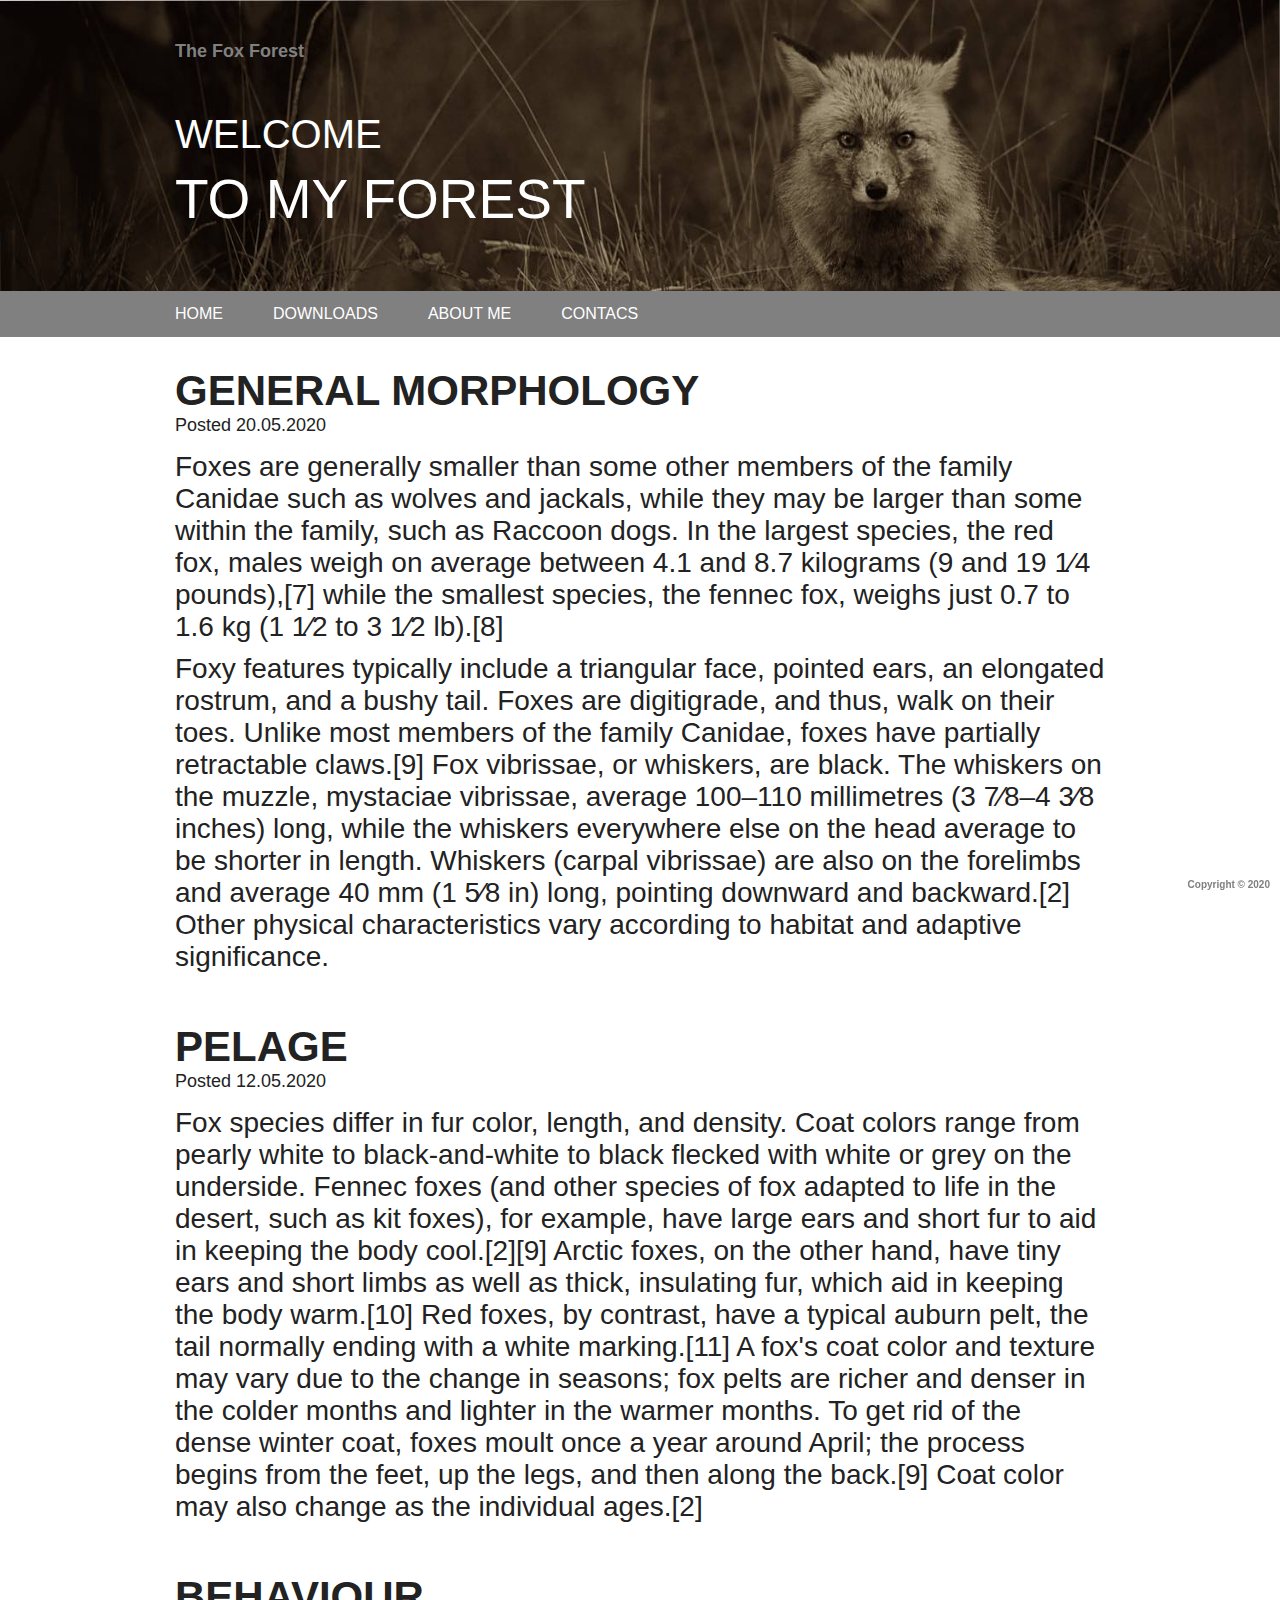
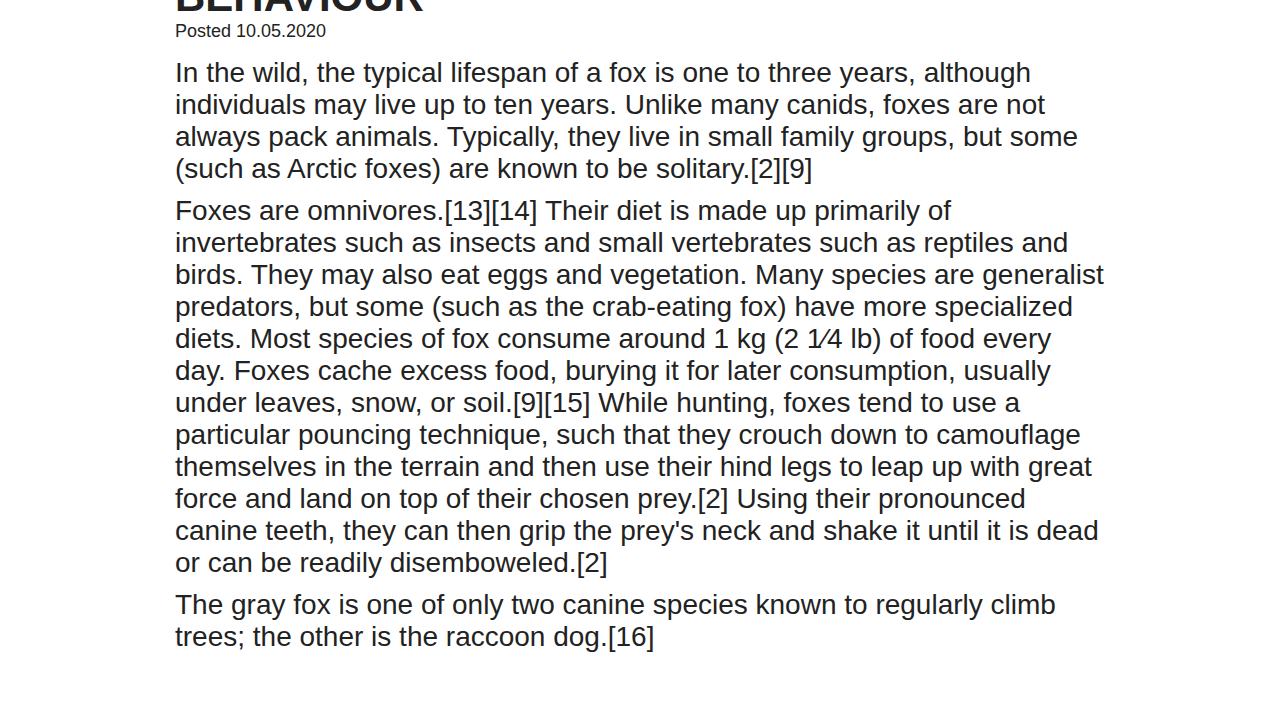
<file: index.html>
<!DOCTYPE html>
<html lang="en">

<head>
    <meta charset="UTF-8">
    <meta name="viewport" content="width=device-width, initial-scale=1.0">
    <title>The Fox Forest</title>
    <link rel="stylesheet" href="css/common.css">
    <link rel="stylesheet" href="css/index.css">
</head>

<body>
    <header>
        <div class="container">
            <div class="heading clearfix">
                <!-- <img class="logo" alt="logo" src="./img/logo.png"> -->
                <div class="logo">The Fox Forest</div>
            </div>
            <div class="title">
                <div class="title_first">
                    Welcome
                </div>
                <div class="title_second">
                    to my forest
                </div>
            </div>
            <!-- <a class="button" href="#">Help</a> -->

        </div>
    </header>
    <section id="main_menu">
        <div class="container ">
            <nav class="clearfix">
                <ul class="menu">
                    <li><a href="index.html">Home</a></li>
                    <li><a href="downloads.html">Downloads</a></li>
                    <li><a href="about.html">About me</a></li>
                    <li><a href="contact.html">Contacs</a></li>
                </ul>
            </nav>
        </div>
    </section>
    <section>
        <div class="container">
            <div class="posts">
                <article>
                    <h2>General morphology</h2>
                    <div class="data_mark">Posted 20.05.2020</div>
                    <p>Foxes are generally smaller than some other members of the family Canidae such as wolves and
                        jackals, while they may be larger than some within the family, such as Raccoon dogs. In the
                        largest species, the red fox, males weigh on average between 4.1 and 8.7 kilograms (9 and 19 1⁄4
                        pounds),[7] while the smallest species, the fennec fox, weighs just 0.7 to 1.6 kg (1 1⁄2 to 3
                        1⁄2 lb).[8]</p>
                    <p>Foxy features typically include a triangular face, pointed ears, an elongated
                        rostrum, and a bushy tail. Foxes are digitigrade, and thus, walk on their toes. Unlike most
                        members of the family Canidae, foxes have partially retractable claws.[9] Fox vibrissae, or
                        whiskers, are black. The whiskers on the muzzle, mystaciae vibrissae, average 100–110
                        millimetres (3 7⁄8–4 3⁄8 inches) long, while the whiskers everywhere else on the head average to
                        be shorter in length. Whiskers (carpal vibrissae) are also on the forelimbs and average 40 mm (1
                        5⁄8 in) long, pointing downward and backward.[2] Other physical characteristics vary according
                        to habitat and adaptive significance. </p>
                </article>

                <article>
                    <h2>Pelage</h2>
                    <div class="data_mark">Posted 12.05.2020</div>
                    <p>Fox species differ in fur color, length, and density. Coat colors range from pearly white to
                        black-and-white to black flecked with white or grey on the underside. Fennec foxes (and other
                        species of fox adapted to life in the desert, such as kit foxes), for example, have large ears
                        and short fur to aid in keeping the body cool.[2][9] Arctic foxes, on the other hand, have tiny
                        ears and short limbs as well as thick, insulating fur, which aid in keeping the body warm.[10]
                        Red foxes, by contrast, have a typical auburn pelt, the tail normally ending with a white
                        marking.[11] A fox's coat color and texture may vary due to the change in seasons; fox pelts are
                        richer and denser in the colder months and lighter in the warmer months. To get rid of the dense
                        winter coat, foxes moult once a year around April; the process begins from the feet, up the
                        legs, and then along the back.[9] Coat color may also change as the individual ages.[2] </p>
                </article>

                <article>
                    <h2>Behaviour</h2>
                    <div class="data_mark">Posted 10.05.2020</div>
                    <p>In the wild, the typical lifespan of a fox is one to three years, although individuals may live
                        up to ten years. Unlike many canids, foxes are not always pack animals. Typically, they live in
                        small family groups, but some (such as Arctic foxes) are known to be solitary.[2][9]
                    </p>
                    <p>
                        Foxes are omnivores.[13][14] Their diet is made up primarily of invertebrates such as insects
                        and small vertebrates such as reptiles and birds. They may also eat eggs and vegetation. Many
                        species are generalist predators, but some (such as the crab-eating fox) have more specialized
                        diets. Most species of fox consume around 1 kg (2 1⁄4 lb) of food every day. Foxes cache excess
                        food, burying it for later consumption, usually under leaves, snow, or soil.[9][15] While
                        hunting, foxes tend to use a particular pouncing technique, such that they crouch down to
                        camouflage themselves in the terrain and then use their hind legs to leap up with great force
                        and land on top of their chosen prey.[2] Using their pronounced canine teeth, they can then grip
                        the prey's neck and shake it until it is dead or can be readily disemboweled.[2]
                    </p>
                    <p>
                        The gray fox is one of only two canine species known to regularly climb trees; the other is the
                        raccoon dog.[16] </p>
                </article>
            </div>
        </div>
    </section>
    <footer>
        <div class="container">
            <section id="sect_footer">
                <div class="copyright">Copyright © 2020 </div>
            </section>
        </div>
    </footer>

</body>

</html>
</file>
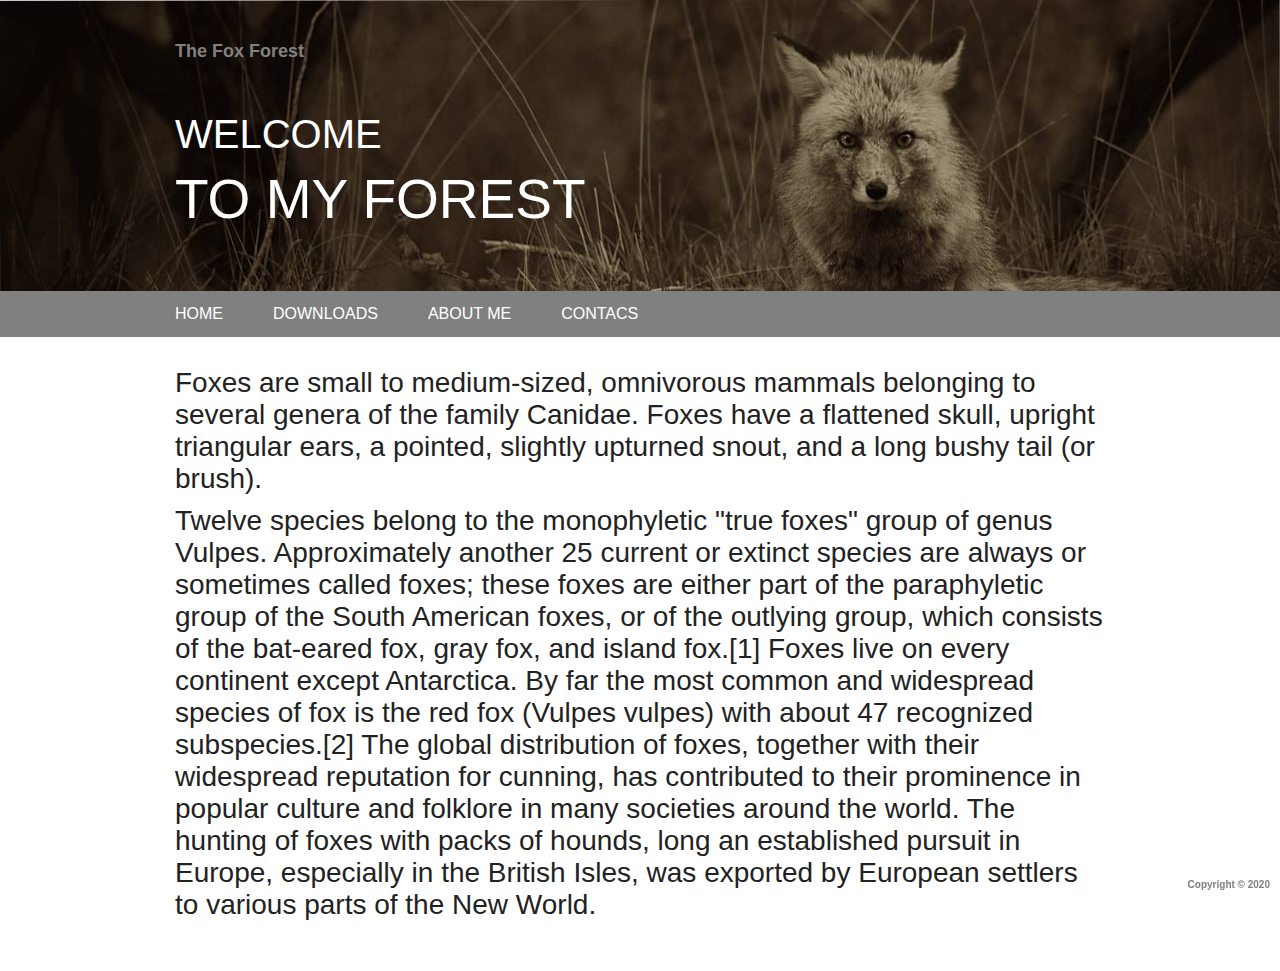
<file: about.html>
<!DOCTYPE html>
<html lang="en">

<head>
    <meta charset="UTF-8">
    <meta name="viewport" content="width=device-width, initial-scale=1.0">
    <title>The Fox Forest</title>
    <link rel="stylesheet" href="css/common.css">
    <link rel="stylesheet" href="css/about.css">
</head>

<body>
    <header>
        <div class="container">
            <div class="heading clearfix">
                <!-- <img class="logo" alt="logo" src="./img/logo.png"> -->
                <div class="logo">The Fox Forest</div>
            </div>
            <div class="title">
                <div class="title_first">
                    Welcome
                </div>
                <div class="title_second">
                    to my forest
                </div>
            </div>
            <!-- <a class="button" href="#">Help</a> -->

        </div>
    </header>
    <section id="main_menu">
        <div class="container ">
            <nav class="clearfix">
                <ul class="menu">
                    <li><a href="index.html">Home</a></li>
                    <li><a href="downloads.html">Downloads</a></li>
                    <li><a href="about.html">About me</a></li>
                    <li><a href="contact.html">Contacs</a></li>
                </ul>
            </nav>
        </div>
    </section>
    <section>
        <div class="container ">
            <article>
                <p>Foxes are small to medium-sized, omnivorous mammals belonging to several genera of the family
                    Canidae. Foxes have a flattened skull, upright triangular ears, a pointed, slightly upturned snout,
                    and a long bushy tail (or brush).
                </p>
                <p> Twelve species belong to the monophyletic "true foxes" group of genus Vulpes. Approximately another
                    25 current or extinct species are always or sometimes called foxes; these foxes are either part of
                    the paraphyletic group of the South American foxes, or of the outlying group, which consists of the
                    bat-eared fox, gray fox, and island fox.[1] Foxes live on every continent except Antarctica. By far
                    the most common and widespread species of fox is the red fox (Vulpes vulpes) with about 47
                    recognized subspecies.[2] The global distribution of foxes, together with their widespread
                    reputation for cunning, has contributed to their prominence in popular culture and folklore in many
                    societies around the world. The hunting of foxes with packs of hounds, long an established pursuit
                    in Europe, especially in the British Isles, was exported by European settlers to various parts of
                    the New World. </p>
            </article>

        </div>
    </section>

    <footer>
        <div class="container">
            <section id="sect_footer">
                <div class="copyright">Copyright © 2020 </div>
            </section>
        </div>
    </footer>
</body>

</html>
</file>
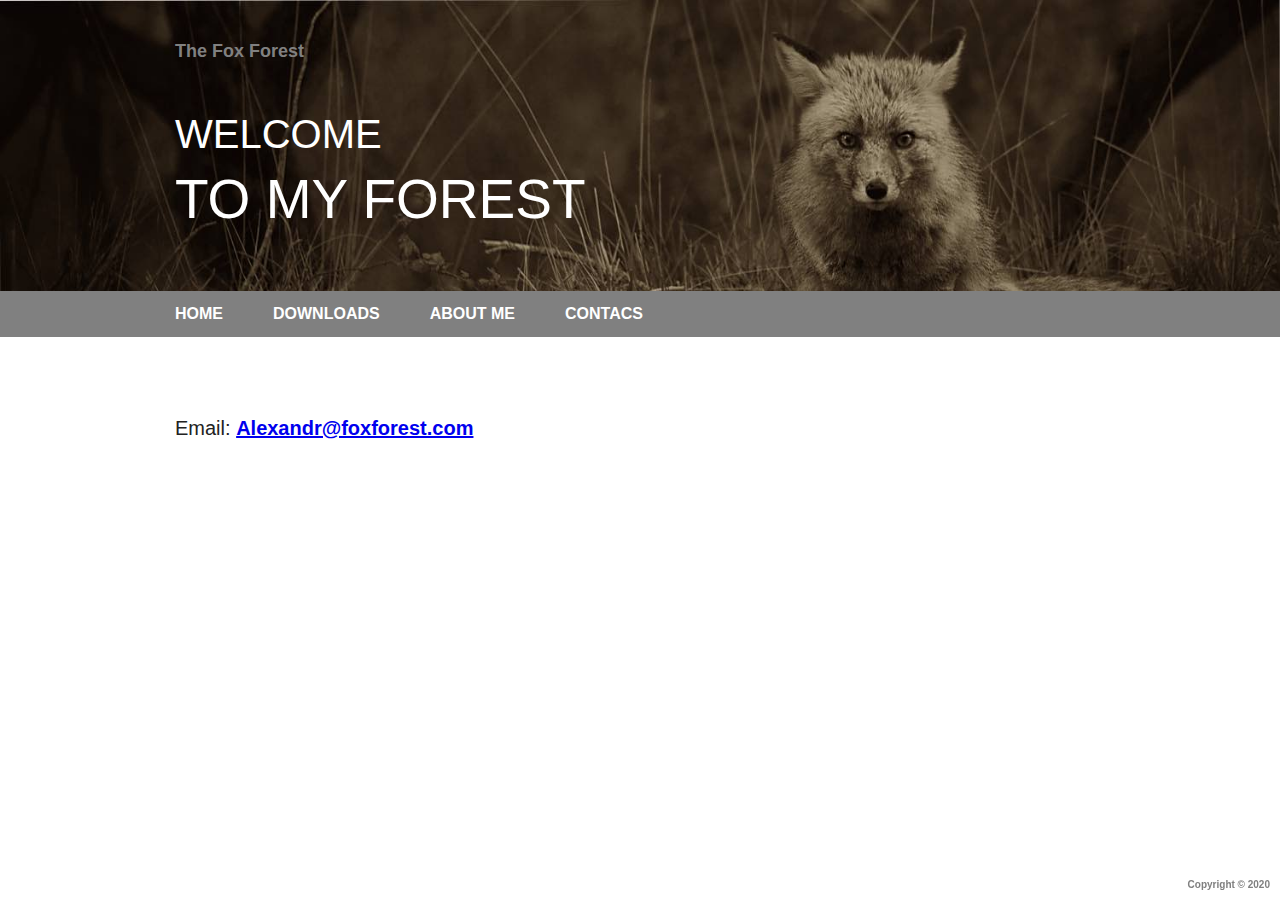
<file: contact.html>
<!DOCTYPE html>
<html lang="en">

<head>
    <meta charset="UTF-8">
    <meta name="viewport" content="width=device-width, initial-scale=1.0">
    <title>The Fox Forest</title>
    <link rel="stylesheet" href="css/common.css">
    <link rel="stylesheet" href="css/contact.css">
</head>

<body>
    <header>
        <div class="container">
            <div class="heading clearfix">
                <!-- <img class="logo" alt="logo" src="./img/logo.png"> -->
                <div class="logo">The Fox Forest</div>
            </div>
            <div class="title">
                <div class="title_first">
                    Welcome
                </div>
                <div class="title_second">
                    to my forest
                </div>
            </div>
            <!-- <a class="button" href="#">Help</a> -->

        </div>
    </header>
    <section id="main_menu">
        <div class="container ">
            <nav class="clearfix">
                <ul class="menu">
                    <li><a href="index.html">Home</a></li>
                    <li><a href="downloads.html">Downloads</a></li>
                    <li><a href="about.html">About me</a></li>
                    <li><a href="contact.html">Contacs</a></li>
                </ul>
            </nav>
        </div>
    </section>
    <section>
        <div class="container ">
            <div class="contact">Email: <a href="#">Alexandr@foxforest.com</a></div>
        </div>
    </section>

    <footer>
        <div class="container">
            <section id="sect_footer">
                <div class="copyright">Copyright © 2020 </div>
            </section>
        </div>
    </footer>

</body>

</html>
</file>
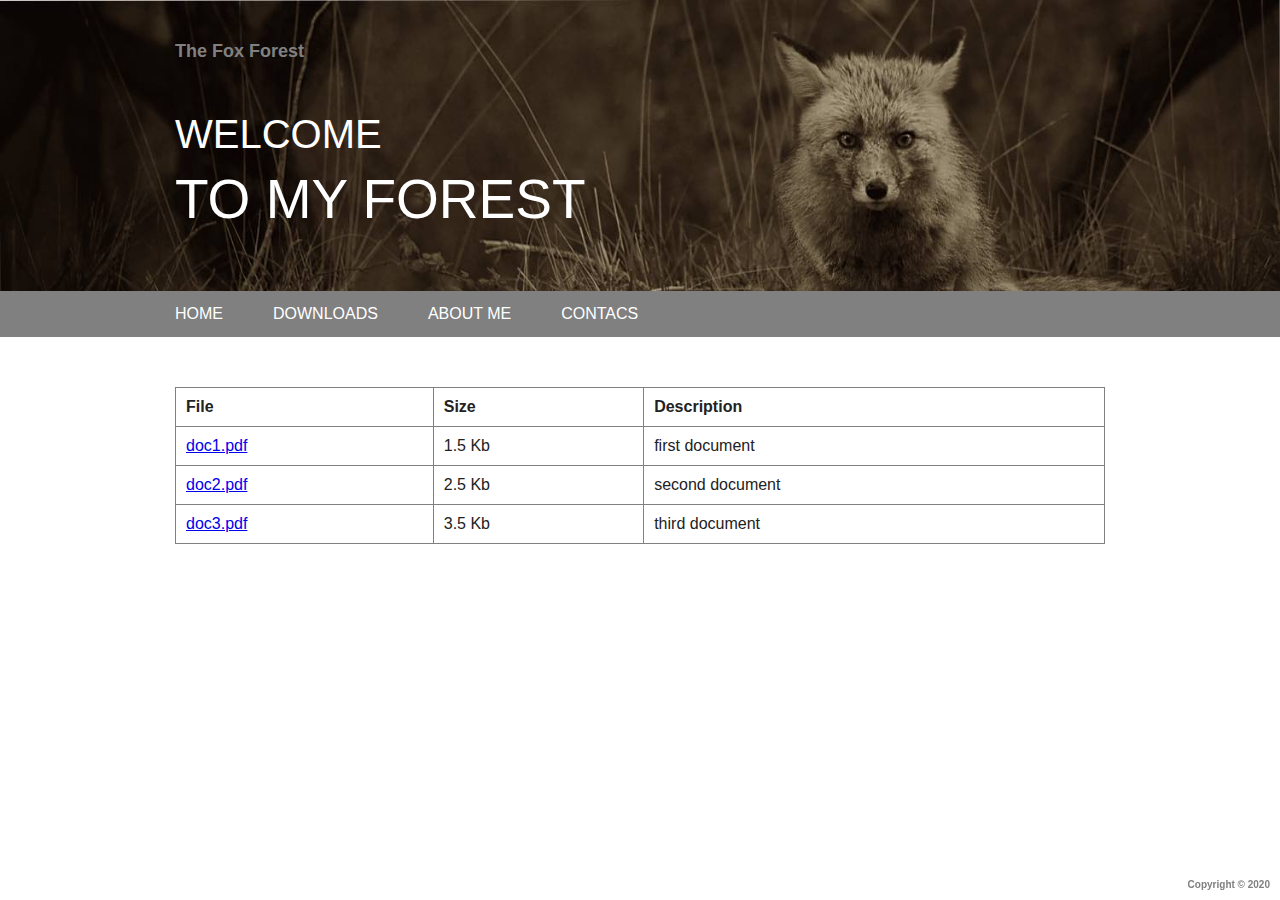
<file: downloads.html>
<!DOCTYPE html>
<html lang="en">

<head>
    <meta charset="UTF-8">
    <meta name="viewport" content="width=device-width, initial-scale=1.0">
    <title>The Fox Forest</title>
    <link rel="stylesheet" href="css/common.css">
    <link rel="stylesheet" href="css/downloads.css">
</head>

<body>
    <header>
        <div class="container">
            <div class="heading clearfix">
                <!-- <img class="logo" alt="logo" src="./img/logo.png"> -->
                <div class="logo">The Fox Forest</div>
            </div>
            <div class="title">
                <div class="title_first">
                    Welcome
                </div>
                <div class="title_second">
                    to my forest
                </div>
            </div>
            <!-- <a class="button" href="#">Help</a> -->

        </div>
    </header>
    <section id="main_menu">
        <div class="container ">
            <nav class="clearfix">
                <ul class="menu">
                    <li><a href="index.html">Home</a></li>
                    <li><a href="downloads.html">Downloads</a></li>
                    <li><a href="about.html">About me</a></li>
                    <li><a href="contact.html">Contacs</a></li>
                </ul>
            </nav>
        </div>
    </section>
    <section>
        <div class="container ">
            <article>

                <table>
                    <tr>
                        <th>File</th>
                        <th>Size</th>
                        <th>Description</th>
                    </tr>
                    <tr>
                        <td><a href="#">doc1.pdf</a></td>
                        <td>1.5 Kb</td>
                        <td>first document</td>
                    </tr>
                    <tr>
                        <td><a href="#">doc2.pdf</a></td>
                        <td>2.5 Kb</td>
                        <td>second document</td>
                    </tr>
                    <tr>
                        <td><a href="#">doc3.pdf</a></td>
                        <td>3.5 Kb</td>
                        <td>third document</td>
                    </tr>
                </table>

            </article>

        </div>
    </section>

    <footer>
        <div class="container">
            <section id="sect_footer">
                <div class="copyright">Copyright © 2020 </div>
            </section>
        </div>
    </footer>

</body>

</html>
</file>
<file: css/common.css>
body{
    font-family: Arial, sans-serif;
    padding: 0;
    margin: 0;
    color: #222222;
}

.clearfix::after{
    content: '';
    display: table;
    width: 100%;
    clear: both;
}

div{box-sizing: border-box;}

header{
    background: url(../img/head.png) no-repeat center top /cover;
    padding-bottom: 0px;
}

.container{
    width: 930px;
    margin: 0 auto;
}

.logo{
     margin-top: 41px;
    float: left;
    color: gray;
    font-size: 18px;
    font-weight: bold;
}


.copyright{
    padding-right: 10px;
    padding-bottom: 10px;
    float: right;
    color: gray;
    font-size: 10px;
    font-weight: bold;
}

nav{
    /* float: right;  */
   margin 50px 20px 10px 10px;
   
}

.menu{
   margin: 0;
   padding-left: 0;
   padding-top: 14px;
   padding-bottom: 32px;
   /* display: block; */
}

.menu li{
   float: left;
   display: block;
   margin-right: 50px;
}

.menu li a{
   color: white;
   text-decoration: none;
   text-transform: uppercase;
   font-size: 14;
}

.title_first{
   font-size: 40px;
   color: white;
   text-transform: uppercase;
   text-align: left;
   margin-top: 50px;
}

.title_second{
   margin-top: 10px;
   padding-bottom: 60px;
   font-size: 55px;
   color: white;
   text-transform: uppercase;
   text-align: left;
}

#main_menu{
   padding: 0;
   margin:0; 
   background: grey;
}

footer{
position: fixed; 
bottom: 0;
right: 0;
}
</file>
<file: css/index.css>
/* body{
    font-family: Arial, sans-serif;
    padding: 0;
    margin: 0;
    color: #222222;
}

.clearfix::after{
    content: '';
    display: table;
    width: 100%;
    clear: both;
}

div{box-sizing: border-box;}

header{
    background: url(../img/head.png) no-repeat center top /cover;
    padding-bottom: 0px;
}

.container{
    width: 930px;
    margin: 0 auto;
}

.logo{
     margin-top: 41px;
    float: left;
    color: gray;
    font-size: 18px;
    font-weight: bold;
} */
/* 
.copyright{
    padding-right: 10px;
    padding-bottom: 10px;
    float: right;
    color: gray;
    font-size: 10px;
    font-weight: bold;
} */


article{
    margin: 0px;
    margin-top: 30px;
    margin-bottom: 50px; 
}

article h2{
    margin: 0px;
    font-size: 42px;
    font-weight: bold;
    text-align: left;
    text-transform: uppercase;
}

article .data_mark{
    margin-bottom: 15px;
    font-size: 18px;
    text-align: left;
    /* font-weight: lighter; */
    /* font-weight: initial; */
}

article p{
    font-size: 28px;
    margin-top: 0px;
    margin-bottom: 10px;
}

#sect_footer{
    padding: 0;
    margin:0;
    display: block;
}
</file>
<file: css/about.css>
article{
    margin: 0px;
    margin-top: 30px;
    margin-bottom: 50px; 
}

article h2{
    margin: 0px;
    font-size: 42px;
    font-weight: bold;
    text-align: left;
    text-transform: uppercase;
}

article p{
    font-size: 28px;
    margin-top: 0px;
    margin-bottom: 10px;
}
</file>
<file: css/contact.css>
.contact{
    font-size: 20px;
    margin-top: 80px;
    margin-bottom: 80px;
 }

a{
    font-weight: bold;
}
</file>
<file: css/downloads.css>
table {
   border-collapse: collapse;
    width: 100%;
    margin-top: 50px;
  }
  
  td, th {
    border: 1px solid gray;
    text-align: left;
    padding: 10px;
  }
</file>
